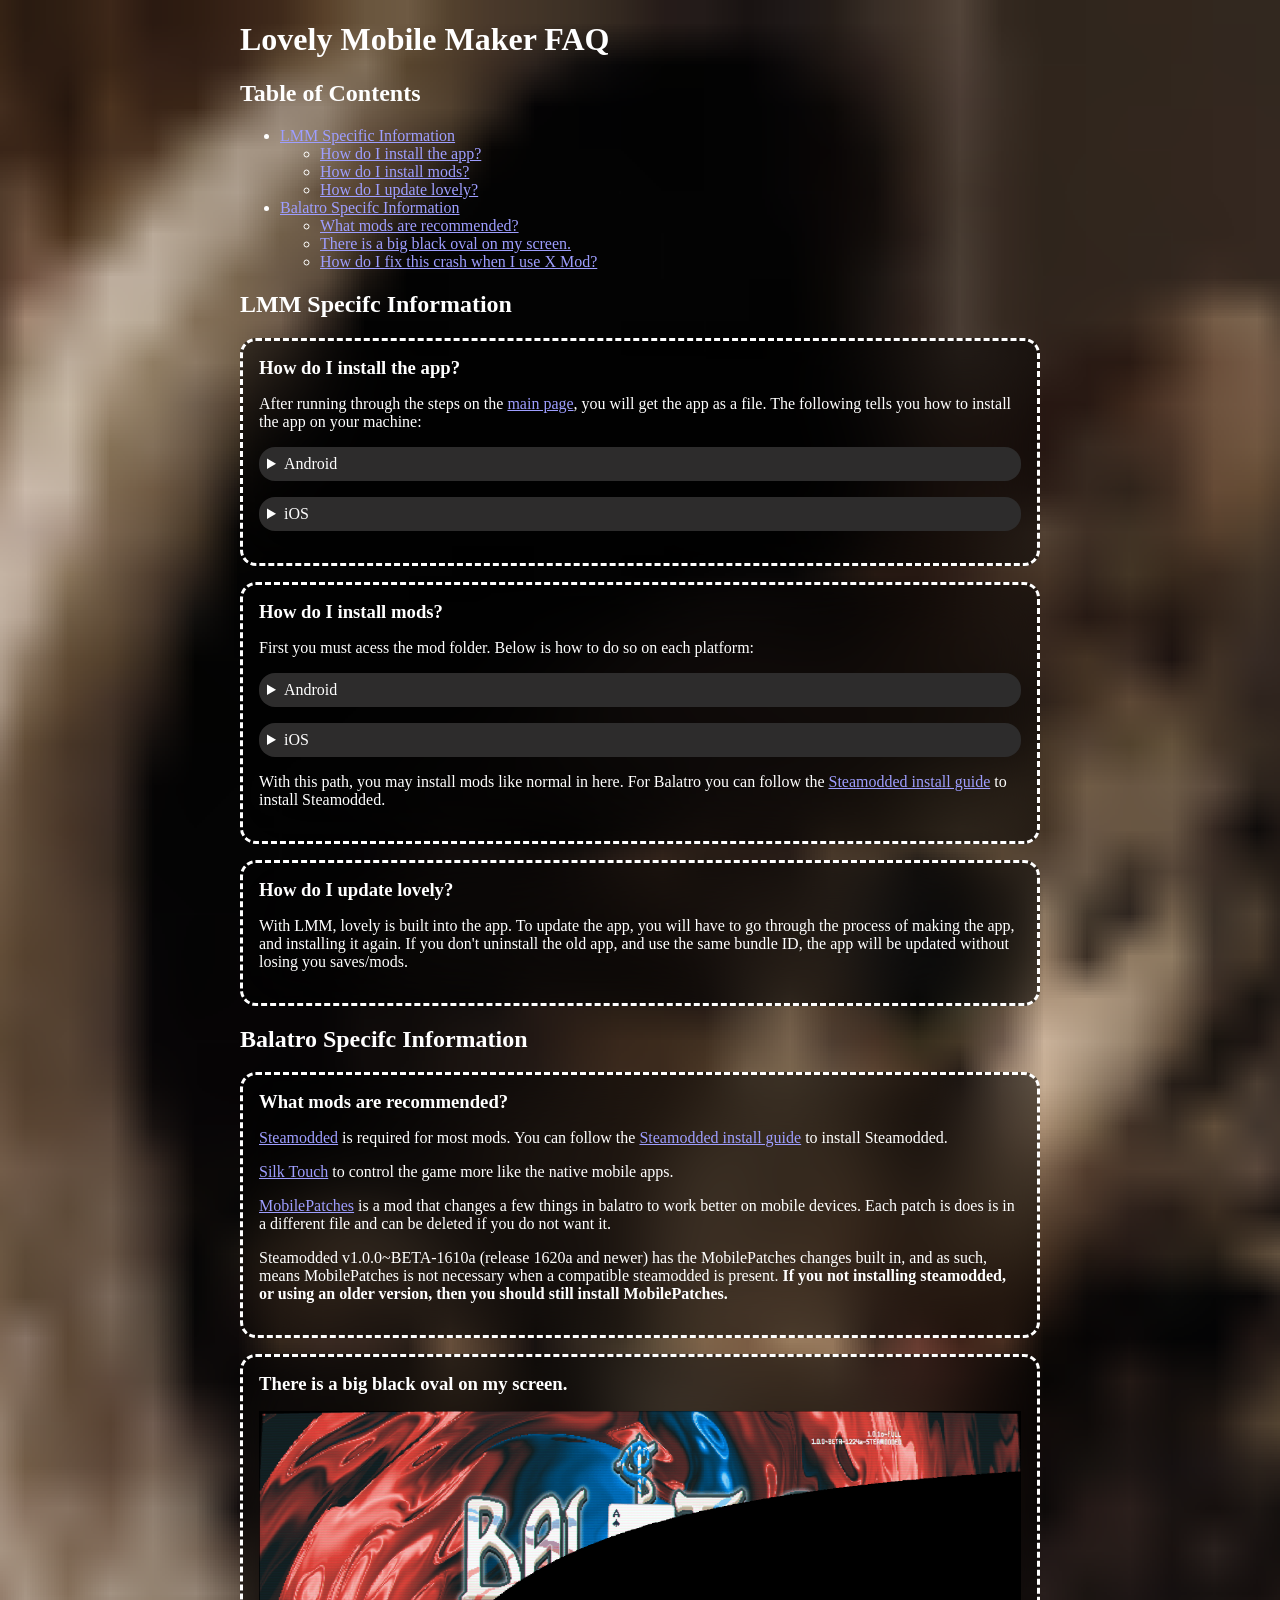
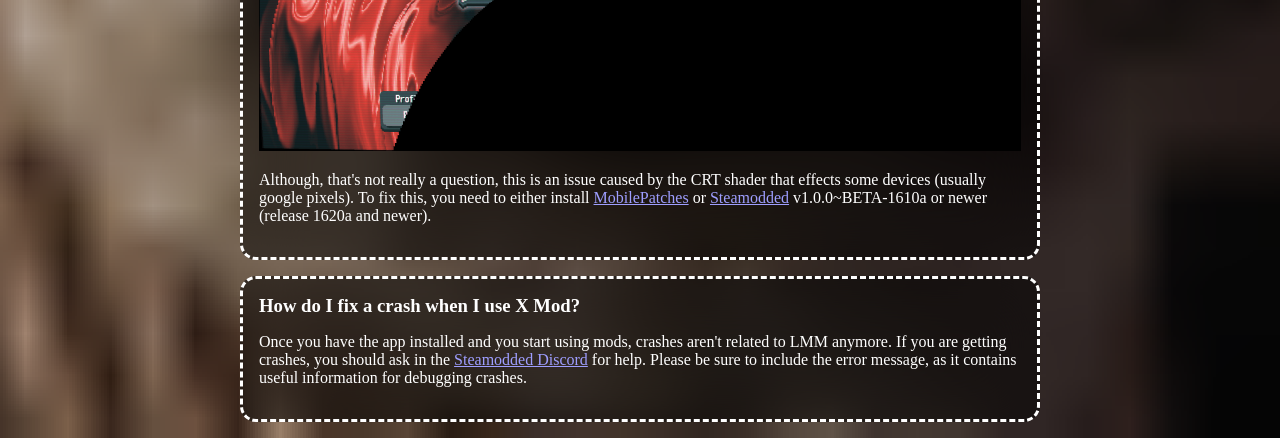
<file: faq.html>
<!DOCTYPE html>
<html>

<head>
    <meta charset='utf-8'>
    <meta http-equiv='X-UA-Compatible' content='IE=edge'>
    <title>Lovely Mobile Maker FAQ</title>
    <meta name='viewport' content='width=device-width, initial-scale=1'>
    <link rel='stylesheet' type='text/css' media='screen' href='css/main.css'>
</head>

<body>
    <h1>Lovely Mobile Maker FAQ</h1>

    <h2 id="toc">Table of Contents</h2>
    <ul>
        <li>
            <a href="#app">LMM Specific Information</a>
            <ul>
                <li><a href="#install">How do I install the app?</a></li>
                <li><a href="#install-mods">How do I install mods?</a></li>
                <li><a href="#update-lovely">How do I update lovely?</a></li>
            </ul>
        </li>
        <li>
            <a href="#balatro">Balatro Specifc Information</a>
            <ul>
                <li><a href="#recommended">What mods are recommended?</a></li>
                <li><a href="#crt-fix">There is a big black oval on my screen.</a></li>
                <li><a href="#crash">How do I fix this crash when I use X Mod?</a></li>
            </ul>
        </li>
    </ul>


    <h2 id="app">LMM Specifc Information</h2>
    <div id="install" class="faq">
        <h3><a href="#install" class="header">How do I install the app?</a></h3>
        <p>After running through the steps on the <a href="/">main page</a>, you will get the app as a file. The following tells you how to install the app on your machine:</p>
        <details name="install">
            <summary>Android</summary>

            <p>If you did the process on your device, you should be able to open the download to install it.</p>
            <p>If you did it on your PC you may either</p>
            <ul>
                <li>Copy the file to your device and install it using it&#39;s file manager.</li>
                <li>If your device is in developer mode, install it using adb.</li>
            </ul>
            <p><b>Warning!</b> Google is planning on making this much more difficult if not impossible. For more information, please see <a target="_blank" rel="noopener" href="https://keepandroidopen.org/">keepandroidopen.org</a>.</p>
        </details>

        <details name="install">
            <summary>iOS</summary>

            <p>It is a bit tricky to sideload apps on iOS. Below are a few different methods:</p>
            <ul>
                <li>If your device supports it, <a target="_blank" rel="noopener" href="https://github.com/opa334/TrollStore">TrollStore</a> is recommeneded. It allows infinite app installations without any expiry. You can see the supported device versions, and how to install it <a target="_blank" rel="noopener" href="https://ios.cfw.guide/installing-trollstore/">on ios.cfw.guide</a>.</li>
                <li>If not you can use a computer to install the app. You can follow the <a target="_blank" rel="noopener" href="https://ios.cfw.guide/sideloading-apps/">instructions on ios.cfw.guide</a>.</li>
                <!--
                    Note this doesn't work right as of now, see: https://github.com/SideStore/SideStore/issues/1206
                    <li>If you often find yourself without a computer you can setup <a target="_blank" rel="noopener" href="https://sidestore.io/">SideStore</a> which after inital setup can resign apps without a computer.</li>
                -->
            </ul>
        </details>
    </div>

    <div id="install-mods" class="faq">
        <h3><a href="#install-mods" class="header">How do I install mods?</a></h3>

        <p>First you must acess the mod folder. Below is how to do so on each platform:</p>
        <details name="install-mods">
            <summary>Android</summary>
            <p>Unfortunately, most android file managers are quite bad for this purpose. As such I recommend using <a target="_blank" rel="noopener" href="https://github.com/zhanghai/MaterialFiles">Material Files</a> (It can be install on <a target="_blank" rel="noopener" href="https://f-droid.org/packages/me.zhanghai.android.files">F-Droid</a> and <a target="_blank" rel="noopener" href="https://play.google.com/store/apps/details?id=me.zhanghai.android.files">Google Play</a>).</p>
            <p>After installing Material Files, you can then open the hamburger menu on the top left &gt; Add Storage... &gt; External Storage &gt; the hamburger menu on the top left &gt; The name of the app &gt; Use this folder &gt; allow. </p>
            <p>This will add a new folder to the sidebar with your game saves. Lovely mods will always be in ASET &gt; Mods and game saves will either be in ASET or a folder of the game name (it depends on the game).</p>
        </details>
        <details name="install-mods">
            <summary>iOS</summary>
            <p>Once installed, and the app has been run once, there will be a new folder under <code>On My iPhone/iPad</code> named after the app. Lovely mods will be put in here under game > Mods.</p>
        </details>
        <p>With this path, you may install mods like normal in here. For Balatro you can follow the <a target="_blank" rel="noopener" href="https://github.com/Steamodded/smods/wiki/Installing-Steamodded-mobile">Steamodded install guide</a> to install Steamodded.</span></p>
    </div>

    <div id="update-lovely" class="faq">
        <h3><a href="#update-lovely" class="header">How do I update lovely?</a></h3>
        <p>With LMM, lovely is built into the app. To update the app, you will have to go through the process of making the app, and installing it again. If you don't uninstall the old app, and use the same bundle ID, the app will be updated without losing you saves/mods.</p>
    </div>

    <h2 id="balatro">Balatro Specifc Information</h2>
    <div id="recommended" class="faq">
        <h3><a href="#recommended" class="header">What mods are recommended?</a></h3>
        <p><a target="_blank" rel="noopener" href="https://github.com/Steamodded/smods/wiki/">Steamodded</a> is required for most mods. You can follow the <a target="_blank" rel="noopener" href="https://github.com/Steamodded/smods/wiki/Installing-Steamodded-mobile">Steamodded install guide</a> to install Steamodded.</p>
        <p><a target="_blank" rel="noopener" href="https://github.com/HuyTheKiller/SilkTouch">Silk Touch</a> to control the game more like the native mobile apps.</p>
        <p><a target="_blank" rel="noopener" href="https://github.com/WilsontheWolf/MobilePatches/archive/refs/heads/master.zip">MobilePatches</a> is a mod that changes a few things in balatro to work better on mobile devices. Each patch is does is in a different file and can be deleted if you do not want it.</p>
        <p>Steamodded v1.0.0~BETA-1610a (release 1620a and newer) has the MobilePatches changes built in, and as such, means MobilePatches is not necessary when a compatible steamodded is present. <b>If you not installing steamodded, or using an older version, then you should still install MobilePatches.</b></p>
    </div>
    <div id="crt-fix" class="faq">
        <h3><a href="#crt-fix" class="header">There is a big black oval on my screen.</a></h3>
        <img alt="An image of the Balatro title screen with a big black oval in the way" src="/img/crt.png">
        <p>Although, that's not really a question, this is an issue caused by the CRT shader that effects some devices (usually google pixels). To fix this, you need to either install <a target="_blank" rel="noopener" href="https://github.com/WilsontheWolf/MobilePatches/archive/refs/heads/master.zip">MobilePatches</a> or <a target="_blank" rel="noopener" href="https://github.com/Steamodded/smods/wiki/">Steamodded</a> v1.0.0~BETA-1610a or newer (release 1620a and newer).</p>
    </div>
    <div id="crash" class="faq">
        <h3><a href="#crash" class="header">How do I fix a crash when I use X Mod?</a></h3>
        <p>Once you have the app installed and you start using mods, crashes aren't related to LMM anymore. If you are getting crashes, you should ask in the <a target="_blank" rel="noopener" href="https://discord.gg/7Mq8ReDeRX">Steamodded Discord</a> for help. Please be sure to include the error message, as it contains useful information for debugging crashes.</p>
    </div>
</body>
</file>
<file: css/main.css>
:root {
    color-scheme: dark;
}

body {
    max-width: 50em;
    margin: 0 auto;
    background-image: url("../img/cat.png");
    background-size: cover;
    background-repeat: no-repeat;
    background-position: center center;
    min-height: 100vh;
}

textarea {
    resize: vertical;
    width: 100%;
    height: 35em;
}

img, canvas {
    width: 100%;
    /*! height: max-content; */
}

pre {
    overflow-y: auto;
}

:invalid {
    border: 2px solid red;
}

.step, .faq {
    border: dashed;
    border-radius: 1em;
    background-color: #0000007F;
    backdrop-filter: blur(2em);
    padding: 1em;
    margin-top: 1em;
    margin-bottom: 1em;
}

.step.collapsed * {
    display: none;
}

.step > :first-child,
.faq > :first-child { /* Heading */
    margin-top: 0;
    display: initial;
}

.status:empty {
    display: none;
}

.meta {
    display: flex;
    align-items: center;
    justify-content: space-around;
}

.meta-col {
    width: 100%;
    display: flex;
    flex-direction: column;
}

.meta-col > p {
    margin: 0;
}

.meta-col input {
    margin-bottom: auto;
    width: 100%;
    max-width: 20em;
}

#meta-icon {
    width: 5em;
    margin-right: 0.5em;
    background: #91919180;
    margin-bottom: auto;
    padding: 0.3em;
    border-radius: 0.5em;
    display: flex;
    height: 5em;
    flex-shrink: 0;
}

#meta-icon:hover {
    background: #007afbe0;
}

.meta-icon-list {
    display: flex;
    flex-direction: column;
    min-width: 15em;
    background: #AAA5A5;
    color: black;
    backdrop-filter: blur(2em);
    border-radius: 1em;
    margin-top: auto;
}

.meta-icon-list > div {
    display: flex;
    border-radius: 0;
    align-items: center;
    padding: 0.5em 1em;
}

.meta-icon-list > :first-child {
    border-radius: 1em 1em 0 0;
}

.meta-icon-list > :last-child {
    border-radius: 0 0 1em 1em;
}

.meta-icon-list > div:hover {
    background: rebeccapurple;
    color: white;
}

.meta-icon-list img {
    width: 3em;
    margin-right: 0.5em;
}

.meta-icon-picker {
    display: flex;
    width: max-content;
    position: absolute;
    bottom: .5em;
    z-index: 1;
}

@media screen and (width <= 37rem) {
    .meta-icon-picker {
        flex-direction: column;
    }
    
    .meta-custom-icon {
        margin-top: 0.2em !important;
    }
}

.meta-icon-picker div.active {
    background: cornflowerblue;
    color: white;
}

.meta-custom-icon {
    padding: .5em;
    border-left: solid #00000055 .1em;
    color: black;
    background: #AAA5A5;
    border-radius: 1em;
    margin-left: 0.2em;
    margin-top: auto;
}

.hidden {
    display: none;
}

code {
    background: #2D2C2C;    
    padding: 0.1em 0.3em;
    border-radius: 0.5em;
}

details {
    background: #2D2C2C;  
    padding: 0.5em;
    border-radius: 1em;
}

details > :last-child {
    margin-bottom: 0.5em;
}

details[open] > summary {
    padding-bottom: 0.7em;
    border-bottom: solid .1em;
}

details {
    margin-bottom: 1em;
}

body:not(.game-balatro) .balatro-only {
    display: none;
}

body:not(.platform-android) .android-only {
    display: none;
}

body:not(.platform-ios) .ios-only {
    display: none;
}

.platform-ios #meta-icon img,
.platform-ios .meta-icon-list img {
    border-radius: 15.6%;
}

footer p {
    margin: 0;
    margin-bottom: .5em;
}

footer {
    padding: 1em;
    padding-bottom: .5em;
    border-radius: 1em;
    border: solid #C2AD09 0.1em;
    background-color: #0000007F;
    backdrop-filter: blur(2em);
    margin-bottom: 1em
}

.step:not(.collapsed) {
    border-color: color-mix(in oklab, var(--step-colour), black 20%);
}

.step.collapsed {
    border-color: grey;
    color: grey;
}

/* Fucked up selector to get the active step */
.step:not(.collapsed):not(:has(~ .step:not(.collapsed))) {
    border-color: var(--step-colour);
    border-style: solid;
}

#step1 {
    --step-colour: cornflowerblue;
}
#step2 {
    --step-colour: darkviolet;
}
#step3 {
    --step-colour: tomato;
}
#step4 {
    --step-colour: lightseagreen;
}
#step5 {
    --step-colour: deeppink;
}
#step6 {
    --step-colour: lawngreen;
}

/* FAQ Header Links */
a.header {
    color: inherit;
    text-decoration: none;
}

a.header:hover {
    text-decoration: underline;
}

.faq:target {
    border-color: #e5b84e;
}
.faq:target > :first-child {
    color: #e5b84e;
}

.faq img {
    margin-top: 1em;
}
</file>
